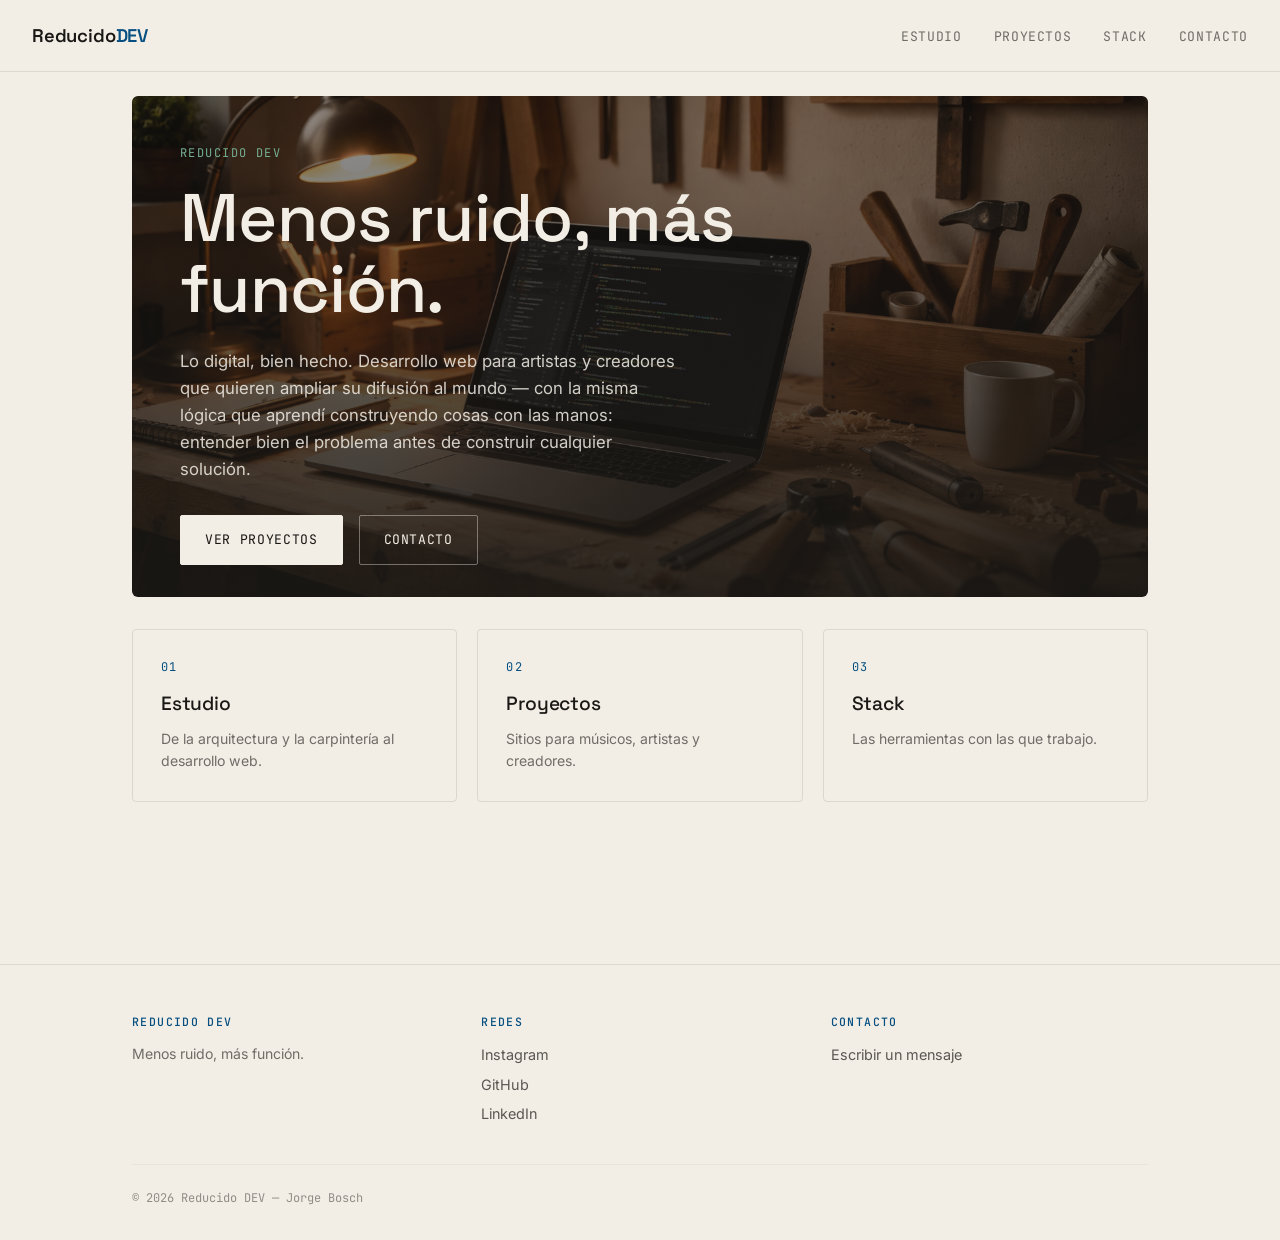
<file: index.html>
<!doctype html>
<html lang="es">
  <head>
    <meta charset="UTF-8" />
    <meta name="viewport" content="width=device-width, initial-scale=1" />
    <meta
      name="description"
      content="Reducido DEV — Desarrollo web para artistas y creadores. Menos ruido, más función."
    />

    <!-- Open Graph -->
    <meta property="og:type" content="website" />
    <meta property="og:title" content="Reducido DEV | Desarrollo Web" />
    <meta
      property="og:description"
      content="Reducido DEV — Desarrollo web para artistas y creadores. Menos ruido, más función."
    />
    <meta property="og:locale" content="es_CL" />

    <title>Reducido DEV | Desarrollo Web</title>

    <link
      rel="icon"
      href="data:image/svg+xml,<svg xmlns='http://www.w3.org/2000/svg' viewBox='0 0 100 100'><circle cx='50' cy='50' r='50' fill='%23000000'/><text x='50' y='68' font-family='Arial, sans-serif' font-size='55' font-weight='700' fill='%23ffffff' text-anchor='middle'>R</text></svg>"
    />

    <!-- Preconnect fonts -->
    <link rel="preconnect" href="https://fonts.googleapis.com" />
    <link rel="preconnect" href="https://fonts.gstatic.com" crossorigin />

    <link
      href="https://fonts.googleapis.com/css2?family=Space+Grotesk:wght@500;600&family=Inter:wght@400;500&family=JetBrains+Mono:wght@400;500&display=swap"
      rel="stylesheet"
    />

    <!-- CSS propio -->
    <link rel="stylesheet" href="/assets/css/style.css" />
    <link rel="stylesheet" href="/assets/css/home.css" />
    <link rel="stylesheet" href="/assets/css/estudio.css" />
    <link rel="stylesheet" href="/assets/css/proyectos.css" />
    <link rel="stylesheet" href="/assets/css/stack.css" />
    <link rel="stylesheet" href="/assets/css/contacto.css" />
  </head>

  <body>
    <!-- NAVBAR permanente -->
    <div id="navbar-container"></div>

    <!-- CONTENIDO DINÁMICO -->
    <div id="contenido"></div>

    <!-- FOOTER permanente -->
    <div id="footer-container"></div>

    <!-- JS -->
    <script src="/assets/js/data.js"></script>
    <script src="/assets/js/proyectos.js"></script>
    <script src="/assets/js/componentes.js"></script>
  </body>
</html>
</file>
<file: assets/css/style.css>
/* =========================
   RESET
========================= */
* {
  margin: 0;
  padding: 0;
  box-sizing: border-box;
}

html {
  scroll-behavior: smooth;
}

/* =========================
   VARIABLES GLOBALES — Reducido DEV
========================= */
:root {
  --hueso: #f2eee6;
  --hueso-suave: #ece6d9;
  --tinta: #1a1815;
  --acento: #064f80;
  --acento-suave: rgba(47, 74, 60, 0.14);
  --acento-claro: #74ae91;
  --linea: rgba(26, 24, 21, 0.1);
  --transicion: 0.25s ease;

  --font-display: "Space Grotesk", sans-serif;
  --font-body: "Inter", sans-serif;
  --font-mono: "JetBrains Mono", monospace;
}

/* =========================
   BASE
========================= */
body {
  background: var(--hueso);
  color: var(--tinta);
  font-family: var(--font-body);
  line-height: 1.6;
}

h1,
h2,
h3,
h4 {
  font-family: var(--font-display);
  font-weight: 500;
  letter-spacing: -0.01em;
}

a {
  color: inherit;
}

.eyebrow {
  font-family: var(--font-mono);
  font-size: 0.75rem;
  letter-spacing: 0.12em;
  text-transform: uppercase;
  color: var(--acento);
}

/* =========================
   NAVBAR
========================= */
.navbar {
  position: fixed;
  top: 0;
  left: 0;
  right: 0;
  z-index: 1000;
  height: 72px;
  display: flex;
  align-items: center;
  justify-content: space-between;
  padding: 0 2rem;
  background: rgba(242, 238, 230, 0.92);
  backdrop-filter: blur(10px);
  border-bottom: 1px solid var(--linea);
}

.navbar-brand {
  font-family: var(--font-display);
  font-size: 1.15rem;
  font-weight: 600;
  text-decoration: none;
  color: var(--tinta);
  letter-spacing: -0.01em;
}

.navbar-brand span {
  color: var(--acento);
}

.navbar-toggler {
  display: none;
  background: none;
  border: none;
  cursor: pointer;
  flex-direction: column;
  gap: 5px;
  padding: 6px;
}

.navbar-toggler span {
  display: block;
  width: 22px;
  height: 2px;
  background: var(--tinta);
}

.navbar-nav {
  display: flex;
  list-style: none;
  gap: 2rem;
}

.nav-link {
  font-family: var(--font-mono);
  font-size: 0.82rem;
  letter-spacing: 0.05em;
  text-transform: uppercase;
  text-decoration: none;
  color: var(--tinta);
  opacity: 0.6;
  position: relative;
  transition: opacity var(--transicion);
}

.nav-link:hover,
.nav-link.active {
  opacity: 1;
  color: var(--acento);
}

/* =========================
   MENÚ MÓVIL
========================= */
@media (max-width: 860px) {
  .navbar-toggler {
    display: flex;
  }

  .navbar-nav {
    display: none;
    position: absolute;
    top: 72px;
    left: 0;
    right: 0;
    flex-direction: column;
    gap: 0;
    background: var(--hueso);
    border-bottom: 1px solid var(--linea);
  }

  .navbar-nav.show {
    display: flex;
  }

  .navbar-nav .nav-link {
    padding: 1rem 2rem;
    border-bottom: 1px solid var(--linea);
  }
}

/* =========================
   CONTENIDO GENERAL
========================= */
.content {
  min-height: 100vh;
  padding-top: 72px;
}

.container {
  max-width: 1080px;
  margin: 0 auto;
  padding-left: 2rem;
  padding-right: 2rem;
}

.back-btn {
  display: inline-block;
  margin: 2rem 0 1rem;
  font-family: var(--font-mono);
  font-size: 0.8rem;
  letter-spacing: 0.05em;
  text-decoration: none;
  color: var(--tinta);
  opacity: 0.5;
  transition: opacity var(--transicion);
}

.back-btn:hover {
  opacity: 1;
  color: var(--acento);
}

/* =========================
   FOOTER
========================= */
.footer {
  border-top: 1px solid var(--linea);
  padding: 3rem 0 2rem;
  margin-top: 4rem;
}

.footer-grid {
  display: grid;
  grid-template-columns: repeat(3, 1fr);
  gap: 2rem;
}

.footer h6 {
  font-family: var(--font-mono);
  font-size: 0.72rem;
  letter-spacing: 0.12em;
  text-transform: uppercase;
  color: var(--acento);
  margin-bottom: 0.75rem;
  font-weight: 500;
}

.footer a {
  display: block;
  font-size: 0.9rem;
  text-decoration: none;
  color: var(--tinta);
  opacity: 0.7;
  margin-bottom: 0.4rem;
  transition: opacity var(--transicion);
}

.footer a:hover {
  opacity: 1;
  color: var(--acento);
}

.footer-bottom {
  margin-top: 2rem;
  padding-top: 1.5rem;
  border-top: 1px solid var(--linea);
  font-family: var(--font-mono);
  font-size: 0.75rem;
  opacity: 0.45;
}

@media (max-width: 700px) {
  .footer-grid {
    grid-template-columns: 1fr;
  }
}

/* =========================
   PLACEHOLDER DE SECCIÓN (para páginas aún sin contenido)
========================= */
.en-construccion {
  min-height: 50vh;
  display: flex;
  flex-direction: column;
  justify-content: center;
  padding: 3rem 0;
}

.en-construccion h1 {
  font-size: 2.2rem;
  margin-bottom: 0.75rem;
}

.en-construccion p {
  opacity: 0.6;
  max-width: 480px;
}
</file>
<file: assets/css/home.css>
/* home.css — hereda variables de style.css */

.hero {
  position: relative;
  padding: 3rem 3rem 2rem;
  background-image:
    linear-gradient(
      to top,
      rgba(26, 24, 21, 0.92) 0%,
      rgba(26, 24, 21, 0.72) 45%,
      rgba(26, 24, 21, 0.45) 100%
    ),
    url("/assets/img/fondoPagina.png");
  background-size: cover;
  background-position: center 35%;
  border-radius: 6px;
  margin-top: 1.5rem;
  overflow: hidden;
}

.hero .eyebrow {
  display: block;
  margin-bottom: 1.25rem;
  color: var(--acento-claro);
}

.hero h1 {
  font-size: clamp(2.4rem, 6vw, 4.2rem);
  line-height: 1.05;
  max-width: 14ch;
  margin-bottom: 1.5rem;
  color: var(--hueso);
}

.hero p {
  font-size: 1.05rem;
  max-width: 46ch;
  color: var(--hueso);
  opacity: 0.85;
  margin-bottom: 2rem;
}

.hero-actions {
  display: flex;
  gap: 1rem;
  flex-wrap: wrap;
}

.hero .btn-primary {
  background: var(--hueso);
  color: var(--tinta);
  border: 1px solid var(--hueso);
}

.hero .btn-primary:hover {
  background: var(--acento);
  border-color: var(--acento);
  color: var(--hueso);
}

.hero .btn-outline {
  background: transparent;
  color: var(--hueso);
  border: 1px solid rgba(242, 238, 230, 0.4);
}

.hero .btn-outline:hover {
  border-color: var(--hueso);
  color: var(--hueso);
  background: rgba(242, 238, 230, 0.1);
}

@media (max-width: 700px) {
  .hero {
    padding: 5rem 1.5rem 3.5rem;
    background-position: center 25%;
    border-radius: 0;
    margin-top: 0;
  }
}

.btn {
  display: inline-flex;
  align-items: center;
  gap: 0.5rem;
  padding: 0.85rem 1.5rem;
  border-radius: 2px;
  font-family: var(--font-mono);
  font-size: 0.82rem;
  letter-spacing: 0.05em;
  text-transform: uppercase;
  text-decoration: none;
  transition:
    background var(--transicion),
    color var(--transicion),
    border-color var(--transicion);
}

.btn-primary {
  background: var(--tinta);
  color: var(--hueso);
  border: 1px solid var(--tinta);
}

.btn-primary:hover {
  background: var(--acento);
  border-color: var(--acento);
}

.btn-outline {
  background: transparent;
  color: var(--tinta);
  border: 1px solid var(--linea);
}

.btn-outline:hover {
  border-color: var(--acento);
  color: var(--acento);
}

/* MÓDULOS (accesos a secciones) */
.modules {
  padding: 2rem 0 4rem;
  display: grid;
  grid-template-columns: repeat(3, 1fr);
  gap: 1.25rem;
}

.module-card {
  display: block;
  padding: 1.75rem;
  border: 1px solid var(--linea);
  border-radius: 4px;
  text-decoration: none;
  color: var(--tinta);
  transition:
    border-color var(--transicion),
    transform var(--transicion);
}

.module-card:hover {
  border-color: var(--acento);
  transform: translateY(-3px);
}

.module-card .eyebrow {
  display: block;
  margin-bottom: 0.75rem;
}

.module-card h3 {
  font-size: 1.2rem;
  margin-bottom: 0.5rem;
}

.module-card p {
  font-size: 0.88rem;
  opacity: 0.6;
}

@media (max-width: 860px) {
  .modules {
    grid-template-columns: 1fr;
  }
}
</file>
<file: assets/css/estudio.css>
/* estudio.css — hereda variables de style.css */

.estudio-content {
  padding-bottom: 4rem;
}

.estudio-content h1 {
  font-size: 2.4rem;
  margin-bottom: 0.5rem;
}

.estudio-text p {
  font-size: 0.95rem;
  line-height: 1.85;
  opacity: 0.85;
  margin-bottom: 1.25rem;
  max-width: 62ch;
}

/* TIMELINE — camino arquitectura → carpintería → desarrollo web */
.camino {
  margin-top: 3rem;
  border-top: 1px solid var(--linea);
  padding-top: 2rem;
}

.camino-etapa {
  display: grid;
  grid-template-columns: 140px 1fr;
  gap: 1.5rem;
  padding: 1.5rem 0;
  border-bottom: 1px solid var(--linea);
}

.camino-etapa .eyebrow {
  padding-top: 0.2rem;
}

.camino-etapa h3 {
  font-size: 1.05rem;
  margin-bottom: 0.4rem;
}

.camino-etapa p {
  font-size: 0.88rem;
  opacity: 0.7;
  line-height: 1.6;
  max-width: 56ch;
}

@media (max-width: 600px) {
  .camino-etapa {
    grid-template-columns: 1fr;
    gap: 0.4rem;
  }
}
</file>
<file: assets/css/proyectos.css>
/* proyectos.css — hereda variables de style.css */

.proyectos-header {
  padding: 2rem 0 1.5rem;
}

.proyectos-header h1 {
  font-size: 2.4rem;
  margin-bottom: 0.5rem;
}

.proyectos-header p {
  opacity: 0.6;
  max-width: 50ch;
}

/* FILTROS */
.filtros {
  display: flex;
  flex-wrap: wrap;
  gap: 0.6rem;
  margin: 1.5rem 0 2.5rem;
}

.filtro-btn {
  font-family: var(--font-mono);
  font-size: 0.78rem;
  letter-spacing: 0.04em;
  text-transform: uppercase;
  padding: 0.5rem 1rem;
  border: 1px solid var(--linea);
  border-radius: 20px;
  background: transparent;
  color: var(--tinta);
  opacity: 0.65;
  cursor: pointer;
  transition:
    opacity var(--transicion),
    border-color var(--transicion),
    background var(--transicion);
}

.filtro-btn:hover {
  opacity: 1;
  border-color: var(--acento);
}

.filtro-btn.active {
  opacity: 1;
  background: var(--tinta);
  border-color: var(--tinta);
  color: var(--hueso);
}

/* GRID DE PROYECTOS */
.proyectos-grid {
  display: grid;
  grid-template-columns: repeat(3, 1fr);
  gap: 1.5rem;
  padding-bottom: 4rem;
}

.proyecto-card {
  border: 1px solid var(--linea);
  border-radius: 4px;
  overflow: hidden;
  background: var(--hueso-suave);
  transition:
    border-color var(--transicion),
    transform var(--transicion);
}

.proyecto-card:hover {
  border-color: var(--acento);
  transform: translateY(-4px);
}

.proyecto-img {
  width: 100%;
  aspect-ratio: 4 / 3;
  overflow: hidden;
  background: var(--hueso-suave);
}

.proyecto-img img {
  width: 100%;
  height: 100%;
  object-fit: cover;
  display: block;
  filter: grayscale(15%);
  transition: filter var(--transicion);
}

.proyecto-card:hover .proyecto-img img {
  filter: grayscale(0%);
}

.proyecto-body {
  padding: 1.25rem;
}

.proyecto-categoria {
  font-family: var(--font-mono);
  font-size: 0.7rem;
  letter-spacing: 0.08em;
  text-transform: uppercase;
  color: var(--acento);
  display: block;
  margin-bottom: 0.5rem;
}

.proyecto-body h3 {
  font-size: 1.05rem;
  margin-bottom: 0.4rem;
}

.proyecto-body p {
  font-size: 0.85rem;
  opacity: 0.65;
  line-height: 1.55;
  margin-bottom: 0.9rem;
}

.proyecto-tags {
  display: flex;
  flex-wrap: wrap;
  gap: 0.4rem;
  margin-bottom: 1rem;
}

.proyecto-tags span {
  font-family: var(--font-mono);
  font-size: 0.68rem;
  padding: 0.2rem 0.5rem;
  border: 1px solid var(--linea);
  border-radius: 3px;
  opacity: 0.6;
}

.proyecto-links {
  display: flex;
  gap: 1rem;
}

.proyecto-links a {
  font-family: var(--font-mono);
  font-size: 0.78rem;
  text-decoration: none;
  color: var(--tinta);
  opacity: 0.6;
  transition: opacity var(--transicion);
}

.proyecto-links a:hover {
  opacity: 1;
  color: var(--acento);
}

.proyecto-card--proximamente {
  display: flex;
  align-items: center;
  justify-content: center;
  min-height: 220px;
  border-style: dashed;
  opacity: 0.5;
}

.proyecto-card--proximamente span {
  font-family: var(--font-mono);
  font-size: 0.78rem;
  letter-spacing: 0.05em;
  text-transform: uppercase;
}

@media (max-width: 860px) {
  .proyectos-grid {
    grid-template-columns: 1fr 1fr;
  }
}

@media (max-width: 600px) {
  .proyectos-grid {
    grid-template-columns: 1fr;
  }
}
</file>
<file: assets/css/stack.css>
/* stack.css — hereda variables de style.css */

.stack-header {
  padding: 2rem 0 1.5rem;
}

.stack-header h1 {
  font-size: 2.4rem;
  margin-bottom: 0.5rem;
}

.stack-header p {
  opacity: 0.6;
  max-width: 50ch;
}

/* GRUPO (Análogo / Digital) */
.stack-grupo {
  margin-bottom: 3rem;
}

.stack-grupo:last-child {
  margin-bottom: 4rem;
}

.stack-grupo-label {
  display: flex;
  align-items: center;
  gap: 0.75rem;
  margin-bottom: 1.25rem;
}

.stack-grupo-label .eyebrow {
  white-space: nowrap;
}

.stack-grupo-label::after {
  content: "";
  flex: 1;
  height: 1px;
  background: var(--linea);
}

.stack-grid {
  display: grid;
  grid-template-columns: repeat(4, 1fr);
  gap: 1rem;
}

.stack-item {
  border: 1px solid var(--linea);
  border-radius: 4px;
  padding: 1.25rem;
  text-align: center;
  transition: border-color var(--transicion);
}

.stack-item:hover {
  border-color: var(--acento);
}

.stack-item span {
  font-family: var(--font-mono);
  font-size: 0.85rem;
  letter-spacing: 0.03em;
}

/* El grupo análogo se distingue apenas: texto en cursiva, sin restarle
   protagonismo al stack digital, que es el que representa el servicio. */
.stack-grupo--analogo .stack-item {
  border-style: dashed;
  opacity: 0.85;
}

.stack-grupo--analogo .stack-item span {
  font-family: var(--font-body);
  font-style: italic;
  font-size: 0.82rem;
}

@media (max-width: 700px) {
  .stack-grid {
    grid-template-columns: repeat(2, 1fr);
  }
}
</file>
<file: assets/css/contacto.css>
/* contacto.css — hereda variables de style.css */

.contacto-content {
  padding: 2rem 0 4rem;
  max-width: 560px;
}

.contacto-content h1 {
  font-size: 2.4rem;
  margin: 0.5rem 0 1rem;
}

.contacto-intro {
  opacity: 0.65;
  font-size: 0.95rem;
  margin-bottom: 2.5rem;
  max-width: 48ch;
}

/* FORMULARIO */
.contacto-form {
  display: flex;
  flex-direction: column;
  gap: 1.25rem;
  margin-bottom: 2.5rem;
}

.form-group {
  display: flex;
  flex-direction: column;
  gap: 0.5rem;
}

.form-group label {
  font-family: var(--font-mono);
  font-size: 0.75rem;
  letter-spacing: 0.08em;
  text-transform: uppercase;
  color: var(--tinta);
  opacity: 0.6;
}

.form-group input,
.form-group textarea {
  font-family: var(--font-body);
  font-size: 0.95rem;
  color: var(--tinta);
  background: var(--hueso-suave);
  border: 1px solid var(--linea);
  border-radius: 3px;
  padding: 0.75rem 0.9rem;
  outline: none;
  transition: border-color var(--transicion);
}

.form-group textarea {
  resize: vertical;
  min-height: 120px;
  font-family: var(--font-body);
  line-height: 1.5;
}

.form-group input:focus,
.form-group textarea:focus {
  border-color: var(--acento);
}

.contacto-form .btn {
  align-self: flex-start;
  border: none;
  cursor: pointer;
}

/* REDES */
.contacto-redes {
  display: flex;
  gap: 1rem;
  flex-wrap: wrap;
  padding-top: 1.5rem;
  border-top: 1px solid var(--linea);
}

@media (max-width: 600px) {
  .contacto-content {
    max-width: 100%;
  }
}
</file>
